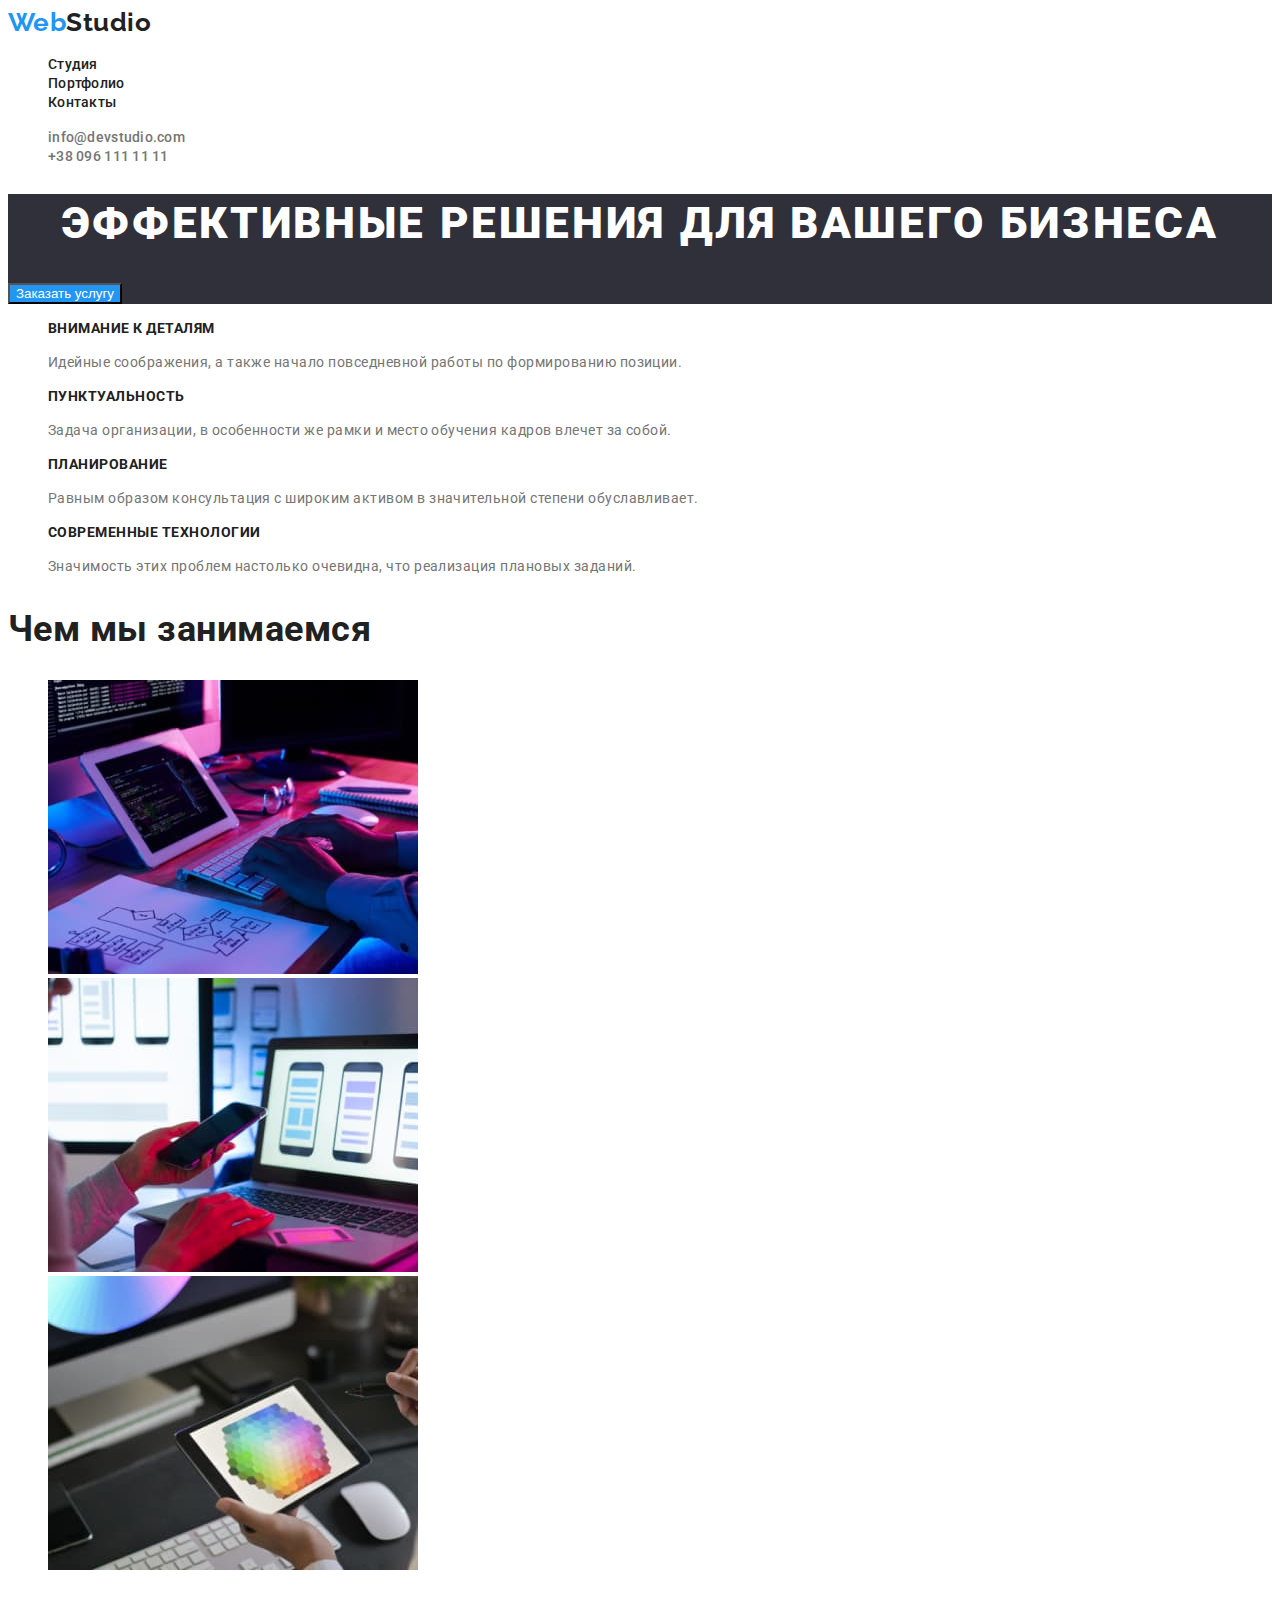
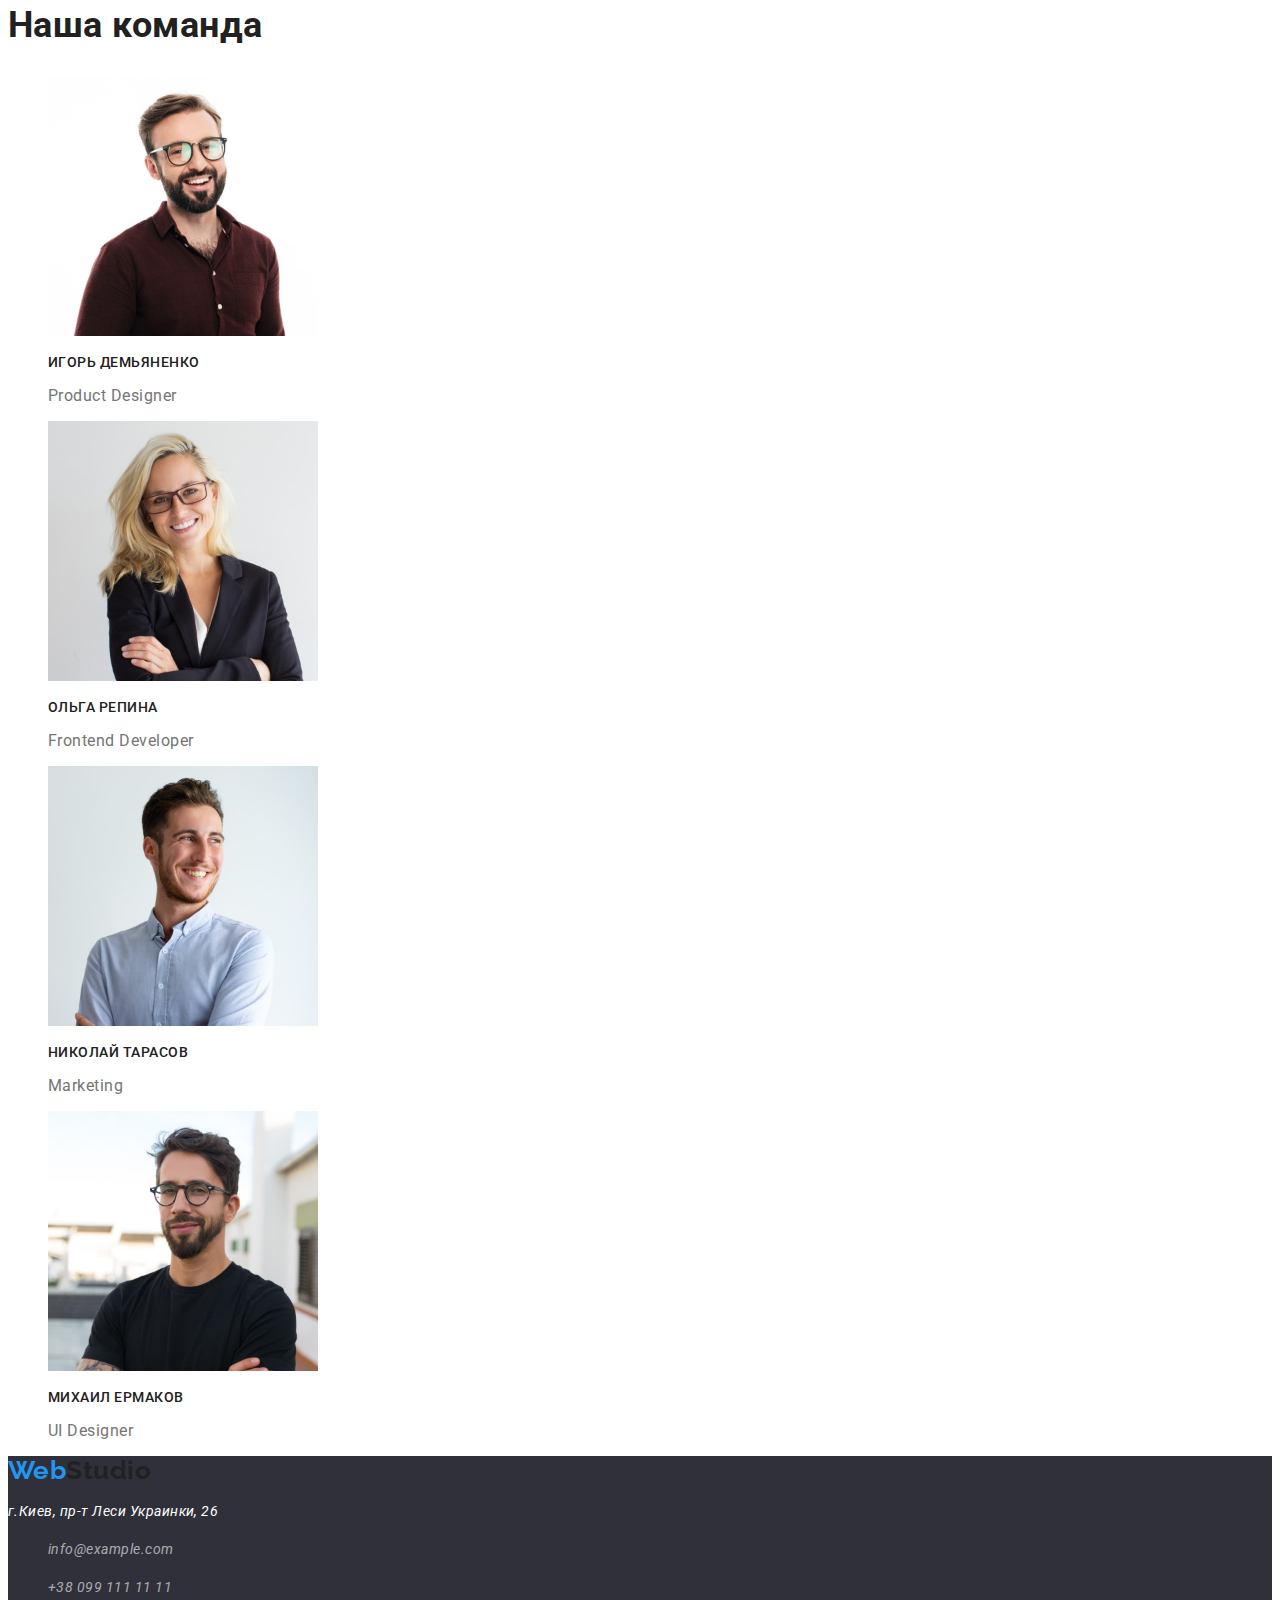
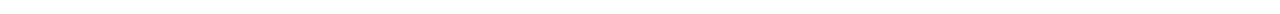
<file: index.html>
<!DOCTYPE html>
<html lang="ru">
<head>
    <meta charset="UTF-8">
    <meta name="viewport" content="width=device-width, initial-scale=1.0">
    <title>WebStudio</title>
    <link rel="preconnect" href="https://fonts.gstatic.com">
    <link href="https://fonts.googleapis.com/css2?family=Raleway:wght@700&family=Roboto:wght@400;500;700;900&display=swap"
        rel="stylesheet">
    <link rel="stylesheet" href="./css/common.css">
    <link rel="stylesheet" href="./css/main.css">
</head>
<body>
    <!--Шапка страницы-->
    <header class="page-header">
        <!--Логотип с навигацией-->
            <a class="logo" href="/"><span>Web</span>Studio</a>
            <nav>
                <ul class="site-nav">
                    <li>
                        <a class="link" href="./index.html">Студия</a>
                    </li>
                    <li>
                        <a class="link" href="./portfolio.html">Портфолио</a>
                    </li>
                    <li>
                        <a class="link" href="">Контакты</a>
                    </li>
                </ul>
            </nav>
            <ul class="panel-info">
                <li>
                    <a class="link" href="mailto:info@devstudio.com">info@devstudio.com</a>
                </li>
                <li>
                    <a class="link" href="tel:+380961111111">+38 096 111 11 11</a>
                </li>
            </ul>
    </header>
    <main>
        <!--Герой-->
        <section class="hero">
            <h1 class="hero-title">Эффективные решения для вашего бизнеса</h1>
            <button class="button" type="button">Заказать услугу</button>
        </section>
        <!--Приимущества-->
        <section class="section features">
            <ul>
                <li>
                    <h3 class="title">Внимание к деталям</h3>
                    <p class="text">Идейные соображения, а также
                        начало повседневной работы по
                        формированию позиции.</p>
                </li>
                <li>
                    <h3 class="title">Пунктуальность</h3>
                    <p class="text">Задача организации, в особенности
                        же рамки и место обучения кадров
                        влечет за собой.</p>
                </li>
                <li>
                    <h3 class="title">Планирование</h3>
                    <p class="text"> Равным образом консультация с
                        широким активом в значительной
                        степени обуславливает.</p>
                </li>
                <li>
                    <h3 class="title">Современные технологии</h3>
                    <p class="text">Значимость этих проблем настолько
                        очевидна, что реализация плановых
                        заданий.</p>
                </li>
            </ul>
        </section>
        <!--Примеры работ-->
        <section class="section">
            <h2 class="section-title">Чем мы занимаемся</h2>
            <ul>
                <li>
                    <a href="/"><img src="./img/img(1).jpg" alt="Прописывает код" width="370"></a>
                </li>
                <li>
                    <a href="/"><img src="./img/img(2).jpg" alt="Создает мобильные приложения" width="370"></a>
                </li>
                <li>
                    <a href="/"><img src="./img/img(3).jpg" alt="Создает дизайн" width="370"></a>
                </li>
            </ul>
        </section>
        <!--Команда разработчиков-->
        <section class="section" >
            <h2 class="section-title">Наша команда</h2>
            <ul class="team-list">
                <li>
                    <img src="./img/Игорь_Демьяненко.jpg" alt="Игорь Демьяненко" width="270">
                    <h3 class="title">Игорь Демьяненко</h3>
                    <p class="text">Product Designer</p>
                </li>
                <li>
                    <img src="./img/Ольга_Репина.jpg" alt="Ольга Репина" width="270">
                    <h3 class="title">Ольга Репина</h3>
                    <p class="text">Frontend Developer</p>
                </li>
                <li>
                    <img src="./img/Николай_Тарасов.jpg" alt="Николай Тарасов" width="270">
                    <h3 class="title">Николай Тарасов</h3>
                    <p class="text">Marketing</p>
                </li>
                <li>
                    <img src="./img/Михаил_Ермаков.jpg" alt="Михаил Ермаков" width="270">
                    <h3 class="title">Михаил Ермаков</h3>
                    <p class="text">UI Designer</p>
                </li>
            </ul>
        </section>
    </main>
    <!--Подвал страницы-->
    <footer class="page-footer">
        <a class="logo" href="/"><span>Web</span>Studio</a>
        <address>
                <p><span class="text">г.Киев, пр-т Леси Украинки, 26</span></p>
                <ul>
                    <li>
                        <p>info@example.com</p>
                    </li>
                    <li>
                        <p>+38 099 111 11 11</p>
                    </li>
                </ul>
        </address>
    </footer>
</body>
</html>
</file>
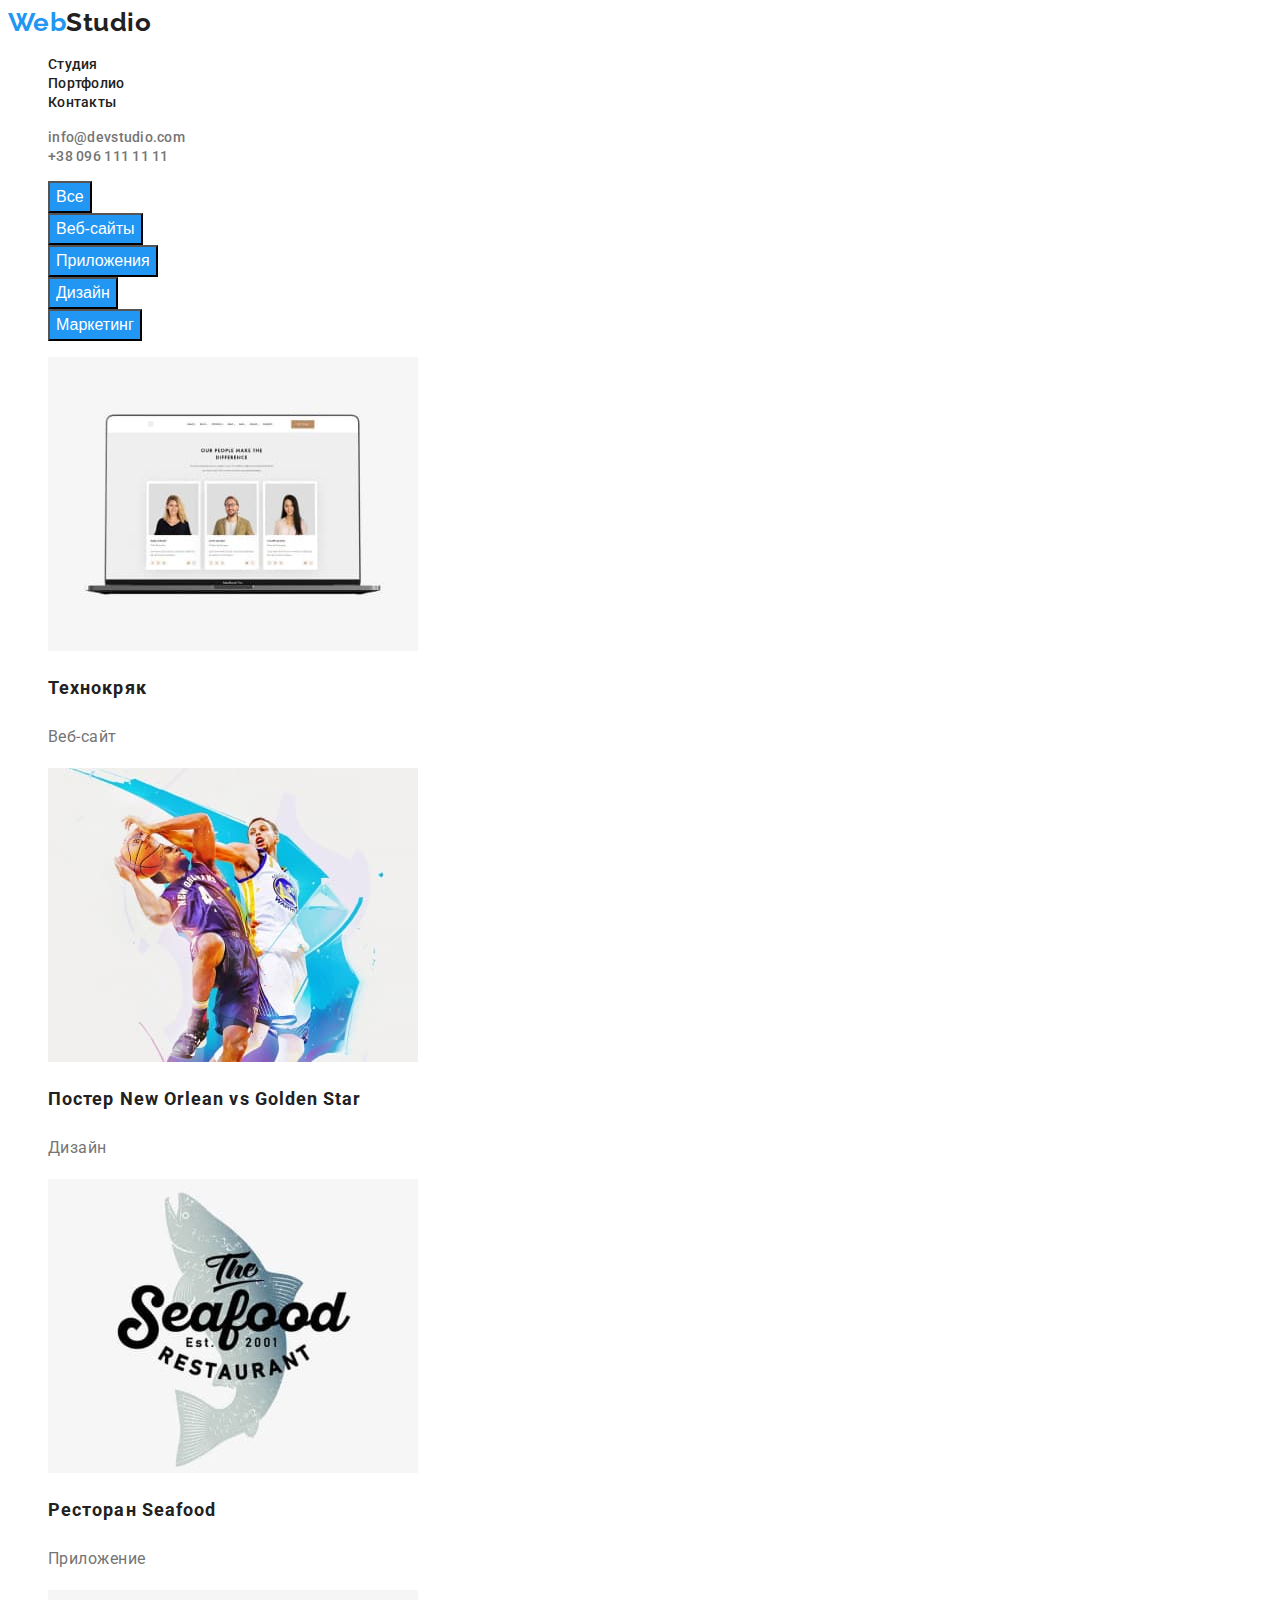
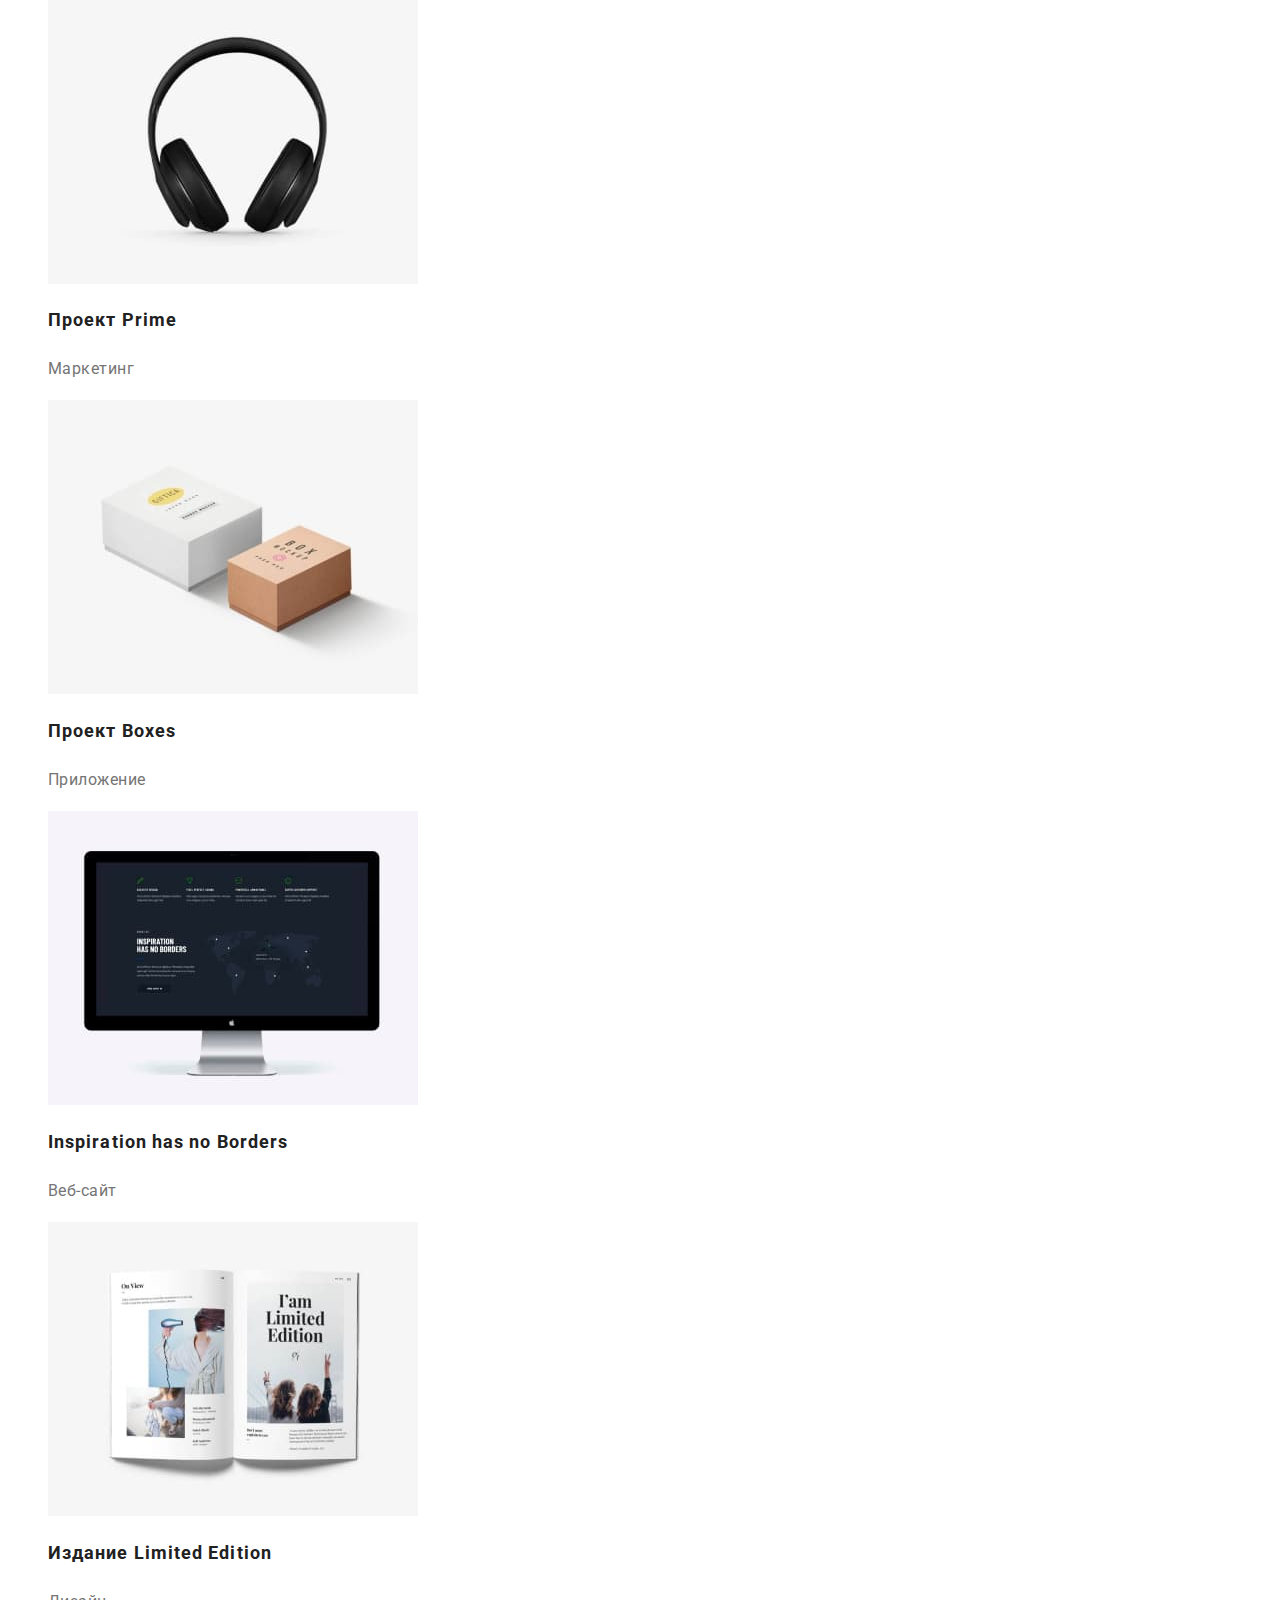
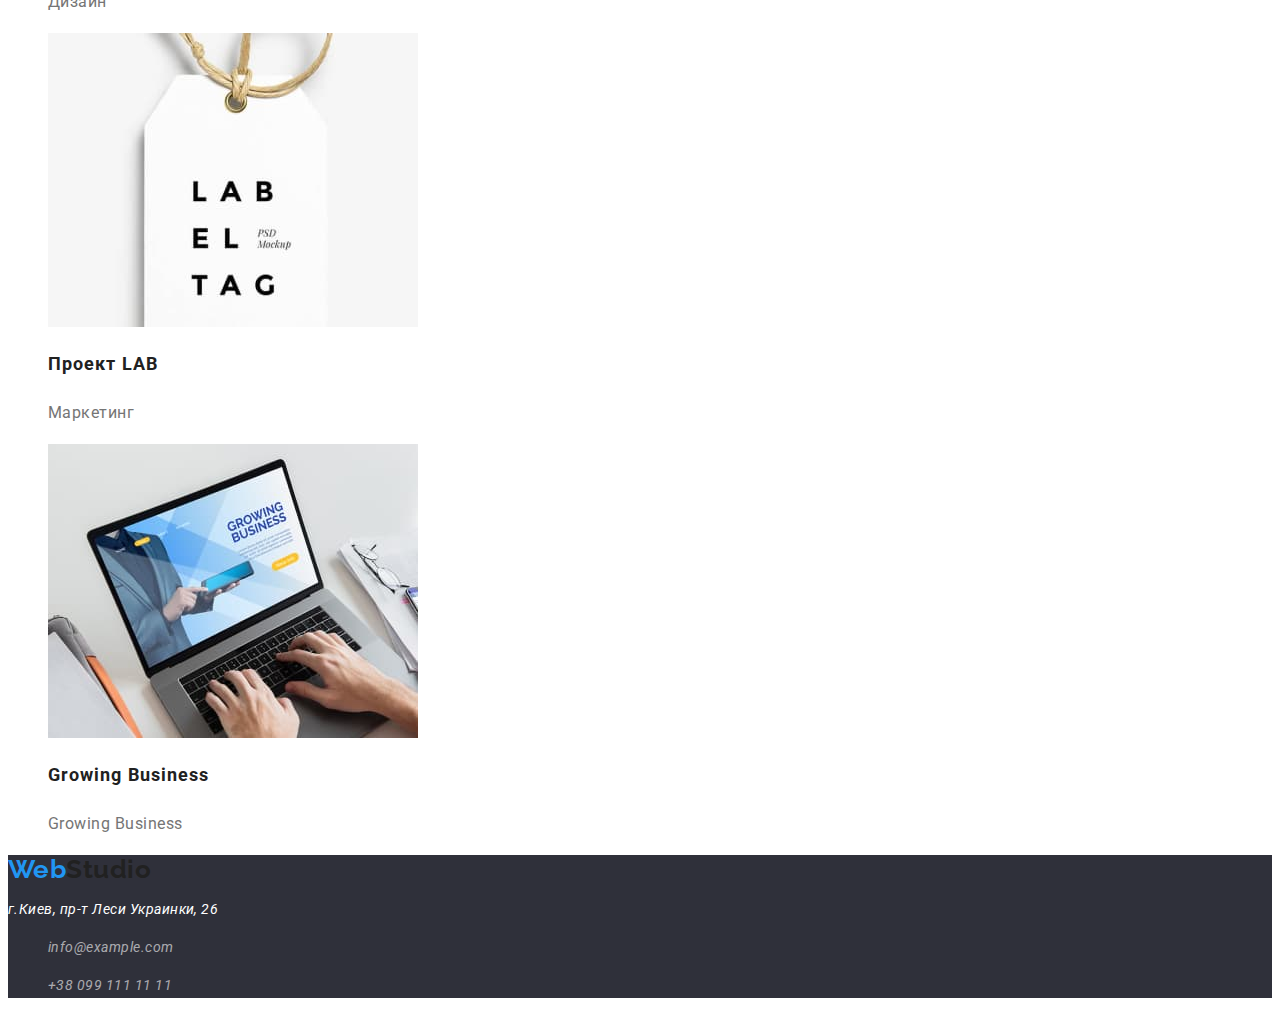
<file: portfolio.html>
<!DOCTYPE html>
<html lang="ru">
<head>
    <meta charset="UTF-8">
    <meta name="viewport" content="width=device-width, initial-scale=1.0">
    <title>Portfolio</title>
    <link rel="preconnect" href="https://fonts.gstatic.com">
    <link href="https://fonts.googleapis.com/css2?family=Raleway:wght@700&family=Roboto:wght@400;500;700;900&display=swap"
        rel="stylesheet">
    <link rel="stylesheet" href="./css/common.css">
    <link rel="stylesheet" href="./css/portfolio.css">
</head>
<body>
    <header class="page-header">
        <!--Логотип с навигацией-->
            <a class="logo" href="/"><span>Web</span>Studio</a>
        <nav>
            <ul class="site-nav">
                <li>
                    <a class="link" href="./index.html">Студия</a>
                </li>
                <li>
                    <a class="link" href="./portfolio.html">Портфолио</a>
                </li>
                <li>
                    <a class="link" href="">Контакты</a>
                </li>
            </ul>
        </nav>
            <ul class="panel-info">
                <li>
                    <a class="link" href="mailto:info@devstudio.com">info@devstudio.com</a>
                </li>
                <li>
                    <a class="link" href="tel:+380961111111">+38 096 111 11 11</a>
                </li>
            </ul>
    </header>
        <main>
            <section>
                <ul class="page-nav">
                    <li>
                        <button class="button" type="button">Все</button>
                    </li>
                    <li>
                        <button class="button" type="button">Веб-сайты</button>
                    </li>
                    <li>
                        <button class="button" type="button">Приложения</button>
                    </li>
                    <li>
                        <button class="button" type="button">Дизайн</button>
                    </li>
                    <li>
                        <button class="button" type="button">Маркетинг</button>
                    </li>
                </ul>
                <ul class="projects-list">
                    <li>
                        <a><img src="./img/img.jpg" alt="Веб-сайт">
                        <h2 class="projects-title">Технокряк</h2>
                        <p class="projects-text">Веб-сайт</p></a>
                    </li>
                    <li>
                        <a><img src="./img/img1.jpg" alt="Дизайн">
                        <h2 class="projects-title">Постер New Orlean vs Golden Star</h2>
                        <p class="projects-text">Дизайн</p></a>
                    </li>
                    <li>
                        <a><img src="./img/img2.jpg" alt="Приложение Ресторан">
                        <h2 class="projects-title">Ресторан Seafood</h2>
                        <p class="projects-text">Приложение</p></a>
                    </li>
                    <li>
                        <a><img src="./img/img3.jpg" alt="Наушники">
                        <h2 class="projects-title">Проект Prime</h2>
                        <p class="projects-text">Маркетинг</p></a>
                    </li>
                    <li>
                        <a><img src="./img/img4.jpg" alt="Коробки">
                        <h2 class="projects-title">Проект Boxes</h2>
                        <p class="projects-text">Приложение</p></a>
                    </li>
                    <li>
                        <a><img src="./img/img5.jpg" alt="Дизайн Веб-сайта">
                        <h2 class="projects-title">Inspiration has no Borders</h2>
                        <p class="projects-text">Веб-сайт</p></a>
                    </li>
                    <li>
                        <a><img src="./img/img6.jpg" alt="Открытая книга">
                        <h2 class="projects-title">Издание Limited Edition</h2>
                        <p class="projects-text">Дизайн</p></a>
                    </li>
                    <li>
                        <a><img src="./img/img7.jpg" alt="Бирка">
                        <h2 class="projects-title">Проект LAB</h2>
                        <p class="projects-text">Маркетинг</p></a>
                    </li>
                    <li>
                        <a><img src="./img/img8.jpg" alt="Ноутбук">
                        <h2 class="projects-title">Growing Business</h2>
                        <p class="projects-text">Growing Business</p></a>
                    </li>
                </ul>
            </section>
        </main>
    <footer class="page-footer">
        <a class="logo" href="/"><span>Web</span>Studio</a>
        <address>
                 <p><span class="text">г.Киев, пр-т Леси Украинки, 26</span></p>
            <ul>
                <li>
                    <p>info@example.com</p>
                </li>
                <li>
                    <p>+38 099 111 11 11</p>
                </li>
            </ul>
        </address>
    </footer>
    
</body>
</html>
</file>
<file: css/common.css>
:root {
  --primary-text-color: #212121;
  --text-color: #757575;
  --accent-test-color: #2196f3;
}

body {
  font-family: 'Roboto', sans-serif;
  background-color: #ffffff;
  letter-spacing: 0.03em;
  color: var(--primary-text-color);
}

ul {
  list-style: none;
}

.logo {
  font-family: 'Raleway', sans-serif;
  font-weight: bold;
  font-size: 26px;
  line-height: 1.14;
  color: var(--primary-text-color);
  text-decoration: none;
}

.logo:hover,
.logo:focus {
  color: var(--accent-test-color);
}

.logo span {
  color: var(--accent-test-color);
}

.link {
  font-weight: 500;
  font-size: 14px;
  line-height: 1.14;
  letter-spacing: 0.02em;
  text-decoration: none;
}

.site-nav .link {
  color: var(--primary-text-color);
}

.panel-info .link {
  color: var(--text-color);
}

.link:hover,
.link:focus {
  color: var(--accent-test-color);
}

.page-footer {
  background-color: #2f303a;
}

.page-footer address {
  font-size: 14px;
  line-height: 1.71;
  color: rgba(255, 255, 255, 0.6);
}

.page-footer .text {
  color: #ffffff;
}
</file>
<file: css/main.css>
.hero {
  background: #2f303a;
}

.hero-title {
  font-weight: 900;
  font-size: 44px;
  line-height: 1.36;
  text-align: center;
  letter-spacing: 0.06em;
  text-transform: uppercase;
  color: #ffffff;
}

.section-title {
  font-weight: bold;
  font-size: 36px;
  line-height: 42px;
  color: #212121;
}

.title {
  font-weight: bold;
  font-size: 14px;
  line-height: 16px;
  text-transform: uppercase;
  list-style: none;
}

.button {
  color: #ffffff;
  background-color: #2196f3;
}

.features .text {
  font-size: 14px;
  line-height: 24px;
  color: #757575;
}

.team-list {
  font-size: 16px;
  line-height: 1.19;
}

.team-list .title {
  font-weight: 500;
}

.team-list .text {
  color: #757575;
}
</file>
<file: css/portfolio.css>
.page-nav .button {
  font-weight: 500;
  font-size: 16px;
  line-height: 1.63;
  text-align: center;
  color: #ffffff;
  background-color: #2196f3;
}

.projects-title {
  font-weight: bold;
  font-size: 18px;
  line-height: 2;
  letter-spacing: 0.06em;
  color: #212121;
}

.projects-text {
  font-size: 16px;
  line-height: 1.87;
  color: #757575;
}
</file>
